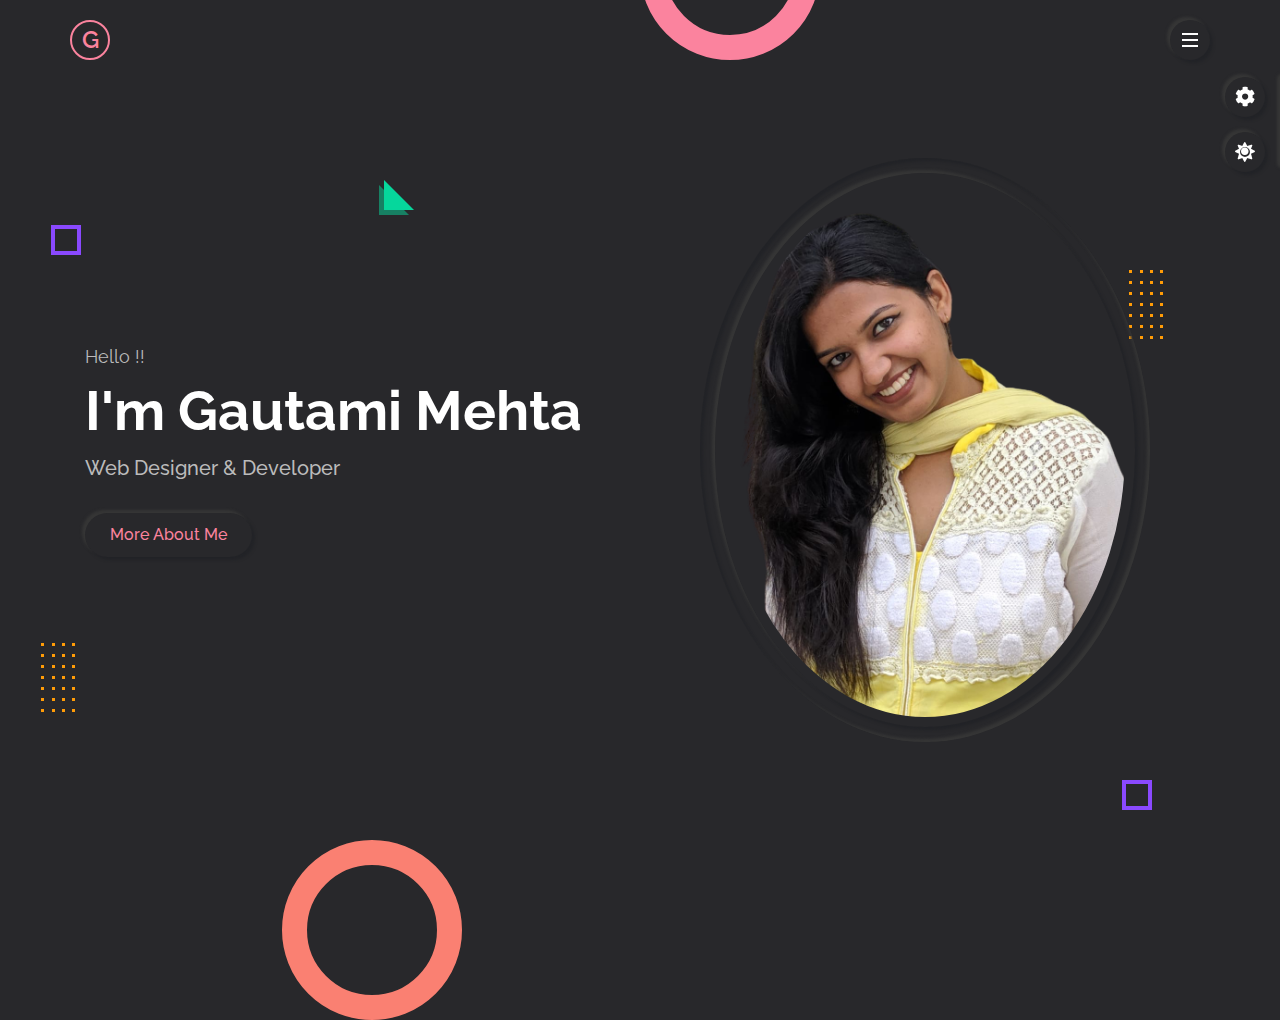
<file: index.html>
<!DOCTYPE html>
<html lang="zxx">

<head>
  <meta charset="utf-8">
  <title>Personal Portfolio Website</title>
  <meta name="viewport" content="width=device-width,initial-scale=1.0">
  <!-- font awesome -->
  <link rel="stylesheet" type="text/css" href="porfolio-master/css/font-awesome.css">
  <!-- main css -->
  <link rel="stylesheet" type="text/css" href="porfolio-master/style.css">
  <!-- response css -->
  <link rel="stylesheet" type="text/css" href="porfolio-master/responsive.css">
  <!-- style switcher for demo purpose -->
  <link rel="stylesheet" type="text/css" href="porfolio-master/css/skins/color-1.css"
  class="alternate-style" title="color-1" >
  <link rel="stylesheet" type="text/css" class="alternate-style" title="color-2"
  href="porfolio-master/css/skins/color-2.css" disabled >
  <link rel="stylesheet" type="text/css" class="alternate-style" title="color-3"
  href="porfolio-master/css/skins/color-3.css" disabled>
  <link rel="stylesheet" type="text/css" class="alternate-style" title="color-4"
  href="porfolio-master/css/skins/color-4.css" disabled>
  <link rel="stylesheet" type="text/css" class="alternate-style" title="color-5"
  href="porfolio-master/css/skins/color-5.css" disabled>
  <link rel="stylesheet" type="text/css" href="porfolio-master/css/style-switcher.css">

</head>

<body class="dark">

  <!--header starts -->
  <header class="header">
    <div class="container">
      <div class="row justify-content-between ">
        <div class="logo">
          <a href="index.html">G</a>
        </div>
        <div class="hamburger-btn outer-shadow hover-in-shadow">
          <span></span>
        </div>
      </div>
    </div>
  </header>
  <!-- header ends -->

  <!-- navigation starts -->
  <nav class="nav-menu">
    <div class="close-nav-menu outer-shadow hover-in-shadow">&times;</div>
    <div class="nav-menu-inner">
      <ul>
        <li><a href="#home" class="link-item inner-shadow active">home</a></li>
        <li><a href="#about" class="link-item outer-shadow hover-in-shadow">about</a></li>
        <!-- <li><a href="#experience" class="link-item outer-shadow hover-in-shadow">experience</a></li>
        <li><a href="#education" class="link-item outer-shadow hover-in-shadow">education</a></li> -->
        <li><a href="#portfolio" class="link-item outer-shadow hover-in-shadow">projects</a></li>
        <li><a href="#contact" class="link-item outer-shadow hover-in-shadow">contact</a></li>
      </ul>
    </div>

    <!-- copyright text starts -->
    <p class="copyright-text">&copy; Gautami Mehta</p>
    <div class="fade-out-effect">
    </div>
    <!-- copyright text ends-->

  </nav>
  <!-- navigation ends -->

  <!--******** home section starts *********-->
  <section class="home-section section active" id="home">
    <!-- effect wrap start -->
    <div class="effect-wrap">
      <div class="effect effect-1">
      </div>
      <div class="effect effect-2 effect-2a">
        <div></div>
        <div></div>
        <div></div>
        <div></div>
        <div></div>
        <div></div>
        <div></div>
        <div></div>
        <div></div>
        <div></div>
        <div></div>
        <div></div>
        <div></div>
        <div></div>
        <div></div>
        <div></div>
        <div></div>
        <div></div>
        <div></div>
        <div></div>
        <div></div>
        <div></div>
        <div></div>
        <div></div>
        <div></div>
        <div></div>
        <div></div>
        <div></div>
      </div>
       <div class="effect effect-3"></div>
      <div class="effect effect-4">
      </div>
      <div class="effect effect-5">
        <div></div>
        <div></div>
        <div></div>
        <div></div>
        <div></div>
        <div></div>
        <div></div>
        <div></div>
        <div></div>
        <div></div>
        <div></div>
        <div></div>
        <div></div>
        <div></div>
        <div></div>
        <div></div>
        <div></div>
        <div></div>
        <div></div>
        <div></div>
        <div></div>
        <div></div>
        <div></div>
        <div></div>
        <div></div>
        <div></div>
        <div></div>
        <div></div>
        <!-- <div></div><div></div><div></div><div></div><div></div>
      <div></div><div></div><div></div><div></div><div></div> -->
      </div>
      <div class="effect effect-6">
      </div>
      <div class="effect effect-7"></div>
    </div>
    <!-- effect wrap end -->
    <div class="container">
      <div class="row full-screen align-items-center">
        <div class="home-text">
          <p>Hello !!</p>
          <h2>I'm Gautami Mehta</h2>
          <h1>Web Designer & Developer</h1>
          <a href="#about" class="link-item btn-1 outer-shadow hover-in-shadow">More About Me</a>
        </div>
        <div class="home-img">
          <div class="img-box inner-shadow">
            <img src="porfolio-master/img/profile-pic.png" class="outer-shadow" alt="profile-pic">
          </div>
        </div>

      </div>
    </div>

  </section>
  <!-- home section ends -->

  <!-- ********about section starts************ -->
  <section class="about-section section" id="about">
    <div class="container">
      <div class="row">
        <div class="section-title">
          <h2 data-heading="main info">About Me</h2>
        </div>

      </div>

      <div class="row">
        <div class="about-img">

          <div class="img-box inner-shadow">
            <img src="porfolio-master/img/profile-pic.png" class="outer-shadow" alt="profile-pic">
          </div>
          <div class="social-links">
            <a href="https://www.linkedin.com/in/gautami-mehta-3145a6184" class="outer-shadow hover-in-shadow"><i class="fab fa-linkedin-in"></i></a>
            <a href="https://github.com/Gautamimehta" class="outer-shadow hover-in-shadow"><i class="fab fa-github"></i></a>
          </div>
        </div>

        <div class="about-info">
          <p><span>Hii I'm Gautami Mehta</span><br><br>
            I'm an undergraduate Fourth year student, pursuing Computer Science and Engineering at Vellore Institute of Technology.
            I am an enthusiastic and a hard-working personality highly interested in exploring new domains and technologies.
  I have keen interest in Front-end developer and website design. <br><br>I also like to try my hands on
  Public speaking, debates and discussions, event coordination and management </p>

          <a href="porfolio-master/cv1.pdf" class="link-item btn-1 outer-shadow hover-in-shadow">Download Resume</a>

        </div>
      </div>

      <!-- about tabs start -->
      <div class="row">
        <div class="about-tabs">
          <span class="tab-item outer-shadow active" data-target=".skills">skills</span>
          <span class="tab-item" data-target=".education">education</span>

          <span class="tab-item" data-target=".experience">experience</span>
        </div>
      </div>
      <!-- about tabs end -->

      <!-- skills tab start -->
      <div class="row">
        <div class="skills tab-content active">
          <div class="row">

            <div class="skill-item">
              <p>HTML</p>
            </div>
            <div class="skill-item">
              <p>CSS</p>
            </div>
            <div class="skill-item">
              <p>Bootstrap</p>
            </div>
            <div class="skill-item">
              <p>React JS</p>
            </div>
            <div class="skill-item">
              <p>Node JS</p>
            </div>
            <div class="skill-item">
              <p>DBMS</p>
            </div>
            <div class="skill-item">
              <p>SQL</p>
            </div>
            <div class="skill-item">
              <p>C++</p>
            </div>
            <div class="skill-item">
              <p>Python (Intermediate)</p>
            </div>
            <div class="skill-item">
              <p>Java (Basic)</p>
            </div>

          </div>
        </div>
      </div>
      <!-- skills tab end -->

      <!-- *********experience starts **********-->
      <section class="experience-section" id="experience">
        <div class="row">
          <div class="experience tab-content">
            <div class="row">
              <div class="timeline">
                <div class="row">

                  <!-- timeline starts -->
                  <div class="timeline-item">
                    <div class="timeline-item-inner outer-shadow">
                      <i class="fas fa-briefcase icon"></i>
                      <span>March,2021 - April,2021</span>
                      <h3>Front-end Developer</h3>
                      <h4>DAMCO, India</h4>
                      <p> I worked as an front-end web development intern.<br>
I gained hand-on skills like HTML, CSS, bootstrap and JS.</p>
                    </div>
                  </div>
                  <!-- timeline ends -->

                  <!-- timeline starts -->
                  <div class="timeline-item">
                    <div class="timeline-item-inner outer-shadow">
                      <i class="fas fa-briefcase icon"></i>
                      <span>May,2020 - Feburary,2021</span>
                      <h3>Documentation and Editorial Head</h3>
                      <h4>SIAM, VIT Vellore</h4>
                      <p>Reviewed organizational documents for accuracy purpose. <br>Lead a team of enthusiastic English linguistics.
</p>
                    </div>
                  </div>
                  <!-- timeline ends -->

                </div>
              </div>
            </div>
          </div>
        </div>
      </section>
      <!-- experience ends-->

      <!-- *********education starts ***********-->
      <section class="education-section" id="education">
        <div class="row">
          <div class="education tab-content">
          <div class=" row">
            <div class="timeline">
              <div class="row">

                <!-- timeline starts -->
                <div class="timeline-item">
                  <div class="timeline-item-inner outer-shadow">
                    <i class="fas fa-graduation-cap icon"></i>
                    <span>2018 - 2022</span>
                    <h3>Graduation</h3>
                    <h4>Vellore Institute of Technology</h4>
                    <p>Computer Science Engineering</p>
                    <p class="marks">8.89 CGPA</p>
                  </div>
                </div>
                <!-- timeline ends -->

                <!-- timeline starts -->
                <div class="timeline-item">
                  <div class="timeline-item-inner outer-shadow">
                    <i class="fas fa-graduation-cap icon"></i>
                    <span>2016 - 2018</span>
                    <h3>Higher Secondary Education</h3>
                    <h4>DAV Sr. Sec. School</h4>
                    <p>Physics - Chemistry - Mathematics</p>
                    <p class="marks-2">92%</p>
                  </div>
                </div>
                <!-- timeline ends -->

                <!-- timeline starts -->
                <div class="timeline-item">
                  <div class="timeline-item-inner outer-shadow">
                    <i class="fas fa-graduation-cap icon"></i>
                    <span>2003 - 2016</span>
                    <h3>Seconday Education</h3>
                    <h4>Sacred Heart sr. Sec. School</h4>
                    <p>Secondary School Certificate</p>
                    <p class="marks">10 CGPA</p>
                  </div>
                </div>
                <!-- timeline ends -->

              </div>
            </div>
          </div>
        </div>
      </div>
      </section>

    <!-- education ends -->

  </section>
  <!-- about section ends -->


  <!-- *******Portfolio section begins **********-->
  <section class="portfolio-section section" id="portfolio">
    <div class="container">
      <div class="row">
        <div class="section-title">
          <h2 data-heading="portfolio">My Projects</h2>
        </div>
      </div>
      <!-- portfolio filter start -->
      <div class="row">
        <div class="portfolio-filter">
          <!-- timeline starts -->
          <div class="timeline-item projectsclass">
            <div class="timeline-item-inner outer-shadow projects">
              <a href="https://github.com/Gautamimehta/Virtual-Mouse" class="gitlink outer-shadow hover-in-shadow"><i class="fab fa-github"></i></a>
              <h3 class="projectName">Virtual Mouse using Colour Segmentation</h3>
              <span class="pName">(11/2019 - 04/2020)</span>
              <h4 class="pName">
                <ul>
                  <br>
                  <li>The aim was to move the mouse cursor on the screen without using
                    hardware through finger movements i.e. the process of gesture
                    recognition. In this project, we presented a novel approach where
                    cursor movement is controlled using a real-time camera.</li><br>
                  <li>
                    <p class="imp">✔ Object Detection, Image Processing, Colour recognition, Human and
                      Computer Interaction</p>
                  </li>
                </ul>
              </h4>
            </div>
          </div>
          <!-- timeline ends -->
          <!-- timeline starts -->
          <div class="timeline-item projectsclass">
            <div class="timeline-item-inner outer-shadow projects">
              <a href="https://github.com/Gautamimehta/Analysis-of-Singapore-Stations-Networks" class="gitlink outer-shadow hover-in-shadow"><i class="fab fa-github"></i></a>
              <h3 class="projectName">Analysis of Singapore Metro Stations Networks</h3>
              <span class="pName">(01/2021 - 05/2021)</span>
              <h4 class="pName">
                <ul>
                  <br>
                  <li>In this project we used network analysis to find the most important stations in the metro networks</li><br>
                  <li>We generated the different graph attributes like degree centrality, Betweenness centrality, closeness centrality to identify the tightly
                    interlinked groups with in a network</li><br>
                  <li>
                    <p class="imp">✔ R programming, Social and Information network and Centrality
                      Measures.
                    </p>
                  </li>
                </ul>
              </h4>
            </div>
          </div>
          <!-- timeline ends -->
          <!-- timeline starts -->
          <div class="projectsclass">

            <div class="timeline-item ">
              <div class="timeline-item-inner outer-shadow projects">
                <a href="https://github.com/Gautamimehta/Online-Vehicle-Management-System" class="gitlink outer-shadow hover-in-shadow"><i class="fab fa-github"></i></a>
                <h3 class="projectName">Online Vehicle Management System</h3>
                <span class="pName">(07/2019 - 10/2019)</span>
                <h4 class="pName">
                  <ul>
                    <br>
                    <li>The project creates a webpage where the users can login and starting
                      point and the destination place. The webpage displays the shortest
                      path and the total distance</li><br>
                    <li>Kept a count of all the vehicles that can be used per day by each
                      individual.</li><br>
                    <li>
                      <p class="imp">✔ Sorting techniques and Algorithms, Dijkstra's algorithm, Bellman-Ford
                        algorithm, Floyd Warshall’s algorithm.</p>
                    </li>
                  </ul>
                </h4>
              </div>
            </div>

          </div>
          <!-- timeline ends -->
          <!-- timeline starts -->
          <div class="projectsclass">

            <div class="timeline-item ">
              <div class="timeline-item-inner outer-shadow projects">
                <a href="https://github.com/Gautamimehta/Hotel-Management-System" class="gitlink outer-shadow hover-in-shadow"><i class="fab fa-github"></i></a>
                <h3 class="projectName">Hotel Booking and Management System</h3>
                <span class="pName">(07/2020 - 10/2020)</span>
                <h4 class="pName">
                  <ul>
                    <br>
                    <li>Way to show how the Data/information in the hotels is managed. It also manages the data base of the employees.</li><br>
                    <br>
                    <li>
                      <p class="imp">✔ HTML, CSS, Bootstrap, PHP and SQL</p>
                    </li>
                  </ul>
                </h4>
              </div>
            </div>

          </div>
          <!-- timeline ends -->
        </div>
      </div>
      <!-- portfolio filter end -->
    </div>
  </section>
  <!-- Portfolio section ends -->


  <!-- *******contact section starts******* -->
  <section class="contact-section section" id="contact">
    <div class="container">
      <div class="row">
        <div class="section-title">
          <h2 data-heading="contact">Get In Touch</h2>
        </div>
      </div>
      <div class="row">
        <!-- contact item starts -->
        <div class="contact-item">
          <div class="contact-item-inner outer-shadow">
            <i class="fas fa-phone"></i>
            <span>Phone</span>
            <p>788 875 2914</p>
          </div>
        </div>
        <!-- contact item ends -->

        <!-- contact item starts -->
        <div class="contact-item">
          <div class="contact-item-inner outer-shadow">
            <i class="fas fa-envelope"></i>
            <span>Email</span>
            <p>gautamimehta17@gmail.com</p>
          </div>
        </div>
        <!-- contact item ends -->

        <!-- contact item starts -->
        <div class="contact-item">
          <div class="contact-item-inner outer-shadow">
            <i class="fas fa-map-marker-alt"></i>
            <span>Address</span>
            <p> # 1424 sector 23-B </p>
            <p>Chandigarh-160023</p>
            <p> India</p>
          </div>
        </div>
        <!-- contact item ends -->
      </div>
      <div class="row">
        <div class="contact-form">
          <form class="" action="index.html" method="post">
            <div class="row">
              <div class="w-50">
                <div class="input-group outer-shadow hover-in-shadow">
                  <input type="text" placeholder="Name" class="input-control">
                </div>
                <div class="input-group outer-shadow hover-in-shadow">
                  <input type="text" placeholder="Email" class="input-control">
                </div>
                <div class="input-group outer-shadow hover-in-shadow">
                  <input type="text" placeholder="Subject" class="input-control">
                </div>
              </div>
              <div class="w-50">
                <div class="input-group outer-shadow hover-in-shadow">
                  <textarea class="input-control" placeholder="Message"></textarea>
                </div>
              </div>
            </div>
            <div class="row">
              <div class="submit-btn">
                <button type="submit" class="btn-1 outer-shadow hover-in-shadow">
                  Send Messsage</button>
              </div>
            </div>
          </form>

        </div>
      </div>
    </div>

  </section>
  <!-- ********contact section ends***** -->

<!-- ***************style switch starts ***********-->
<div class="style-switcher outer-shadow">
  <div class="style-switcher-toggler s-icon outer-shadow hover-in-shadow">
    <i class="fas fa-cog fa-spin"></i>
  </div>
  <div class="day-night s-icon outer-shadow hover-in-shadow">
    <i class="fas "></i>
  </div>
  <h4>Theme Colors</h4>
  <div class="colors">
    <span class="color-1" onclick="setActiviteStyle('color-1')"></span>
    <span class="color-2" onclick="setActiviteStyle('color-2')"></span>
    <span class="color-3" onclick="setActiviteStyle('color-3')"></span>
    <span class="color-4" onclick="setActiviteStyle('color-4')"></span>
    <span class="color-5" onclick="setActiviteStyle('color-5')"></span>
  </div>
</div>
<!-- style switch ends -->




  <!-- main js -->
  <script src="porfolio-master/js/main.js"></script>
  <!-- style switcher js -->
  <script src="porfolio-master/js/style-switcher.js"></script>
</body>

</html>
</file>
<file: porfolio-master/style.css>
/* fonts */
@import url('https://fonts.googleapis.com/css2?family=Raleway:ital,wght@0,400;0,500;0,700;1,600&display=swap');

/* global style */
/* custom css variables */

:root {
  --bg-black-900: #000000;
  --bg-black-100: #dddddd;
  --bg-black-50: #eff0f4;
  --bg-opacity: rgba(255,255,255,0.5);
  --text-black-900: #000000;
  --text-black-700: #555555;
  --text-black-600: #666666;
  --text-black-300: #bbbbbb;
  --outer-shadow: 3px 3px 3px #d0d0d0, -3px -3px 3px #f8f8f8;
  --outer-shadow-0: 0 0 0 #d0d0d0, 0 0 0 #f8f8f8;
  --inner-shadow: inset 3px 3px 3px #d0d0d0, inset -3px -3px 3px #f8f8f8;
  --inner-shadow-0: inset 0 0 0 #d0d0d0, inset 0 0 0 #f8f8f8;
}
/* override custom css variables for dark */
body.dark{
  --bg-black-900: #ffffff;
  --bg-black-100: #353535;
  --bg-black-50: #28282B;
  --bg-opacity: rgba(43,44,47,0.5);
  --text-black-900: #ffffff;
  --text-black-700: #ffffff;
  --text-black-600: #bbbbbb;
  --outer-shadow: 3px 3px 3px #222327, -3px -3px 3px #363636;
  --outer-shadow-0: 0 0 0 #222327, 0 0 0 #363636;
  --inner-shadow: inset 3px 3px 3px #222327, inset -3px -3px 3px #363636;
  --inner-shadow-0: inset 0 0 0 #222327, inset 0 0 0 #363636;
}
body {
  font-size: 16px;
  line-height: 1.5;
  overflow-x: hidden;
  background-color: var(--bg-black-50);
}

*:not(i) {
  font-family: 'Raleway', sans-serif;
  font-weight: 400;
}

* {
  margin: 0px;
  padding: 0px;
  box-sizing: border-box;
  outline: none;
}

:before, :after {
  box-sizing: border-box;
}

a {
  text-decoration: none;
}

ul {
  list-style: none;
  margin: 0;
  padding: 0;
}

img {
  vertical-align: middle;
  max-width: 100%;
}

.container {
  max-width: 1140px;
  margin: auto;
}

.row {
  display: flex;
  flex-wrap: wrap;
}

.justify-content-between {
  justify-content: space-between;
}

.outer-shadow {
  box-shadow: var(--outer-shadow);
}

.inner-shadow {
  box-shadow: var(--inner-shadow);
}

.hover-in-shadow {
  position: relative;
  z-index: 1;
}

.hover-in-shadow:hover {
  box-shadow: var(--outer-shadow-0);
}

.hover-in-shadow:after {
  content: '';
  position: absolute;
  left: 0;
  top: 0;
  width: 100%;
  height: 100%;
  transition: all 0.3s ease;
  z-index: -1;
}

.hover-in-shadow:hover:after {
  box-shadow: var(--inner-shadow);
}

.align-items-center {
  align-items: center;
}

.btn-1 {
  padding: 10px 25px;
  font-size: 16px;
  font-weight: 500;
  color: var(--skin-color);
  background-color: transparent;
  line-height: 1.5;
  cursor: pointer;
  border-radius: 30px;
  transition: all 0.3s ease;
  display: inline-block;
  border: none;
}

.btn-1:after {
  border-radius: 30px;
}

.effect-wrap .effect {
  position: absolute;
  z-index: -1;
}

.effect-1 {
  width: 30px;
  height: 30px;
  border: 4px solid #8a49ff;
  right: 10%;
  bottom: 10%;
  animation: spin 10s linear infinite;
}

.effect-2 {
  left: 3%;
  bottom: 20%;
  width: 40px;
  display: flex;
  flex-wrap: wrap;
  justify-content: space-between;
  animation: topBounce 3s ease-in-out infinite;
}

.effect-2 div {
  width: 3px;
  height: 3px;
  background-color: #ff9c07;
  margin: 0 3px 8px;
}

.effect-3 {
  width: 180px;
  height: 180px;
  border: 25px solid var(--skin-color);
  border-radius: 50%;
  left: 50%;
  top: -120px;
  animation: leftBounce 3s ease-in-out infinite;
}

.effect-4 {
  border-top: 30px solid transparent;
  border-left: 30px solid #06d79c;
  left: 30%;
  top: 20%;
  animation: spin 15s linear infinite;
}

.effect-4:before {
  content: '';
  border-top: 30px solid transparent;
  border-left: 30px solid #06d79c;
  position: absolute;
  opacity: 0.5;
  left: -35px;
  top: -25px;
}

.effect-5 {
  height: 50px;
  right: 10%;
  top: 30%;
  left: 88%;
  bottom: 20%;
  width: 40px;
  display: flex;
  flex-wrap: wrap;
  justify-content: space-between;
  animation: topBounce 3s ease-in-out infinite;
  /* height: 50px;
  width: 50px;
  right: 10%;
  top: 30%;
  display: flex;
  justify-content: space-between;
  border-radius: 50%;
  overflow: hidden;
  animation: spin 50s linear infinite; */
}

.effect-5 div {
  width: 3px;
  height: 3px;
  background-color: #ff9c07;
  margin: 0 3px 8px;
}

/* .effect-5 div{
  width: 1px;
  background-color: #4dd0e1;
  height: 100%;
} */
.effect-6 {
  width: 30px;
  height: 30px;
  border: 4px solid #8a49ff;
  left: 4%;
  top: 25%;
  animation: spin 10s linear infinite;
}
.effect-7 {
  width: 180px;
  height: 180px;
  border: 25px solid #fa8072 ;
  border-radius: 50%;
  left: 22%;
  bottom: -120px;
  animation: rightBounce 3s ease-in-out infinite;
}

@keyframes spin {
  0% {
    transform: rotate(0deg);
  }

  100% {
    transform: rotate(360deg);
  }
}

@keyframes topBounce {
  0%, 100% {
    transform: translateY(0);
  }

  50% {
    transform: translateY(25px);
  }
}

@keyframes leftBounce {
  0%, 100% {
    transform: translateX(0);
  }

  50% {
    transform: translateX(25px);
  }
}
@keyframes rightBounce {
  0%, 100% {
    transform: translateX(0);
  }

  50% {
    transform: translateX(-25px);
  }
}

@keyframes fadeInTop {
  0% {
    opacity: 0;
    transform: translateY(-25px);
  }

  100% {
    opacity: 1;
    transform: translateY(0px);
  }
}

.section-title {
  padding: 0 15px;
  flex: 0 0 100%;
  max-width: 100%;
  text-align: center;
  margin-bottom: 60px;
}

.section-title h2 {
  display: inline-block;
  font-size: 30px;
  font-weight: 700;
  color: var(--text-block-900);
  text-transform: uppercase;
  margin: 0
}

.section-title h2:before {
  content: attr(data-heading);
  display: block;
  font-size: 16px;
  font-weight: 600;
  color: var(--skin-color);
}
hide{
  display: none;
}
.section.hide {
  display: none;
}

/* header */
.header {
  padding: 20px 15px;
  position: absolute;
  width: 100%;
  top: 0;
  left: 0;
  z-index: 99;
}

.header .logo a {
  display: inline-block;
  text-align: center;
  line-height: 36px;
  height: 40px;
  width: 40px;
  font-size: 24px;
  color: var(--skin-color);
  border-radius: 50%;
  border: 2px solid var(--skin-color);
  font-weight: 600;
  text-transform: uppercase;
}

.header .hamburger-btn {
  height: 40px;
  width: 40px;
  display: flex;
  align-items: center;
  cursor: pointer;
  border-radius: 50%;
  justify-content: center;
  transition: all 0.3s ease;
}

.header .hamburger-btn:after {
  border-radius: 50%;
}

.header .hamburger-btn span {
  display: block;
  height: 2px;
  width: 16px;
  background-color: var(--bg-black-900);
  position: relative;
}

.header .hamburger-btn span:before,
.header .hamburger-btn span:after {
  content: '';
  position: absolute;
  left: 0;
  width: 100%;
  height: 100%;
  background-color: var(--bg-black-900);
}

.header .hamburger-btn span:before {
  top: -6px;
}

.header .hamburger-btn span:after {
  top: 6px;
}

/*  navigation */
.nav-menu {
  position: fixed;
  background-color: var(--bg-black-50);
  padding: 0 15px;
  left: 0;
  top: 0;
  width: 100%;
  height: 100%;
  z-index: -1;
  opacity: 0;
  visibility: hidden;
  overflow-y: auto;
}

.fade-out-effect {
  position: fixed;
  left: 0;
  top: 0;
  width: 100%;
  height: 100%;
  background-color: var(--bg-black-50);
  z-index: -1;
  visibility: hidden;
}

.fade-out-effect.active {
  visibility: visible;
  z-index: 1000;
  animation: all 0.3s ease-out;
}

@keyframes ease-out {
  0% {
    opacity: 1;
  }

  100% {
    opacity: 0;
  }
}

.nav-menu.open {
  visibility: visible;
  opacity: 1;
  z-index: 999;
  transition: all 0.3s ease-in;
}

.nav-menu .close-nav-menu {
  height: 40px;
  width: 40px;
  display: block;
  font-size: 35px;
  line-height: 35px;
  border-radius: 50%;
  position: absolute;
  right: 15%;
  top: 15%;
  cursor: pointer;
  text-align: center;
  color: var(--text-black-600);
  transition: all 0.3s ease;
}

.nav-menu .close-nav-menu:after {
  border-radius: 50%;
}

.nav-menu-inner {
  min-height: 100vh;
  display: flex;
  align-items: center;
  justify-content: center;
}

.nav-menu ul {
  padding: 15px;
}

.nav-menu ul li {
  display: block;
  margin-bottom: 20px;
  text-align: center;
}

.nav-menu ul li:last-child {
  margin-bottom: 0;
}

.nav-menu ul li a {
  display: inline-block;
  font-size: 28px;
  font-weight: 600px;
  color: var(--text-black-600);
  padding: 5px 30px;
  text-transform: capitalize;
  border-radius: 30px;
  transition: all 0.3s ease;
}

.nav-menu ul li a.active {
  color: var(--skin-color);
}

.nav-menu ul li a:after {
  border-radius: 30px;
}

.nav-menu .copyright-text {
  position: absolute;
  left: 39%;
  top: 95%;
  font-size: 15px;
  color: var(--text-black-600);
  transform: translateX(100px);
}

/* home section */
.home-section {
  position: relative;
}

.home-section .full-screen {
  padding: 50px 0;
  min-height: 100vh;
}

.home-section .home-text,
.home-section .home-img {
  flex: 0 0 50%;
  max-width: 50%;
  padding: 0 15px;
}

.home-section .home-text p {
  color: var(--text-black-300);
  font-size: 18px;
  text-transform: capitalize;
  margin: 0;
}

.home-section .home-text h2 {
  font-size: 55px;
  font-weight: 700;
  color: var(--text-black-900);
  margin: 0;
}

.home-section .home-text h1 {
  font-size: 20px;
  font-weight: 500;
  color: var(--text-black-600);
  text-transform: capitalize;
  margin: 0;
}

.home-section .home-text .btn-1 {
  margin-top: 30px;
}

.home-section .home-img .img-box {
  max-width: 450px;
  display: block;
  margin: auto;
  border-radius: 50%;
  padding: 15px;
}

.home-section .home-img .img-box img {
  width: 100%;
  border-radius: 50%;
  border: 10px solid transparent;
}

/* about section*/
.about-section {
  padding: 80px 0 80px;
  min-height: 100vh;
}

.about-section .about-img {
  flex: 0 0 40%;
  max-width: 40%;
  padding: 0 15px;
}

.about-section .about-img .img-box {
  padding: 15px;
  border-radius: 5px;
}

.about-section .about-img .img-box img {
  width: 100%;
  border: 10px solid transparent;
  border-radius: 5px;
}

.about-section .about-img .social-links {
  margin-top: 20px;
  text-align: center;
}

.about-section .about-img .social-links a {
  display: inline-block;
  height: 40px;
  width: 40px;
  font-size: 18px;
  text-align: center;
  color: var(--text-black-600);
  margin: 0 7px;
  border-radius: 50%;
  transition: all 0.3s ease;
}

.about-section .about-img .social-links a i {
  line-height: 40px;
}

.about-section .about-img .social-links a:after {
  border-radius: 50%;
}

.about-section .about-img .social-links a:hover {
  color: var(--skin-color);
}

.about-section .about-info {
  flex: 0 0 60%;
  max-width: 60%;
  padding: 0 15px;
}

.about-section .about-info p {
  font-size: 20px;
  line-height: 26px;
  margin-bottom: 15px;
  color: var(--text-black-600);
  justify-content: center;
}

.about-section .about-info span {
  font-weight: 600;
  font-size: 24px;
}

.about-section .about-info .btn-1 {
  margin: 30px 20px 0 0;
}

.about-section .about-tabs {
  padding: 60px 15px 50px;
  flex: 0 0 100%;
  max-width: 100%;
  text-align: center;
}

.about-section .about-tabs .tab-item {
  display: inline-block;
  margin: 0 5px 10px;
  cursor: pointer;
  padding: 5px 10px;
  border-radius: 30px;
  transform: all 0.3s ease;
  font-size: 16px;
  color: var(--text-black-600);
  font-weight: 500;
  text-transform: capitalize;
}


.about-section .about-tabs .tab-item:hover:not(.active) {
  opacity: 0.6;
}

.about-section .about-tabs .tab-item.active {
  color: var(--skin-color);
}

.about-section .tab-content {
  flex: 0 0 100%;
  max-width: 100%;
  text-align: center;
  display: none;
}

.about-section .tab-content.active {
  display: block;
  animation: fadeInTop 0.5s ease;
}

.about-section .skills .skill-item {
  flex: 0 0 20%;
  max-width: 20%;
  text-align: center;
  padding: 0 15px;
  margin: 0 0 25px;
  border-radius: 3%;
  transform: all 0.3s ease;
  font-size: 16px;
  color: var(--text-black-700);
  font-size: 16px;
  font-weight: 500;
  text-transform: capitalize;
}

.about-section .experience {
  padding-bottom: 80px;
}

.about-section .education {
  padding-bottom: 80px;
}

.about-section .timeline {
  flex: 0 0 100%;
  max-width: 100%;
  position: relative;
  color: var(--skin-color);
}

.about-section .timeline:before {
  content: '';
  width: 1px;
  height: 100%;
  left: 50%;
  top: 0;
  background-color: var(--bg-black-100);
  position: absolute;
}

.about-section .timeline .timeline-item {
  flex: 0 0 100%;
  max-width: 100%;
  padding: 0 15px;
}

.about-section .timeline .timeline-item:nth-child(odd) {
  padding-right: calc(50% + 50px);
  text-align: right;
}

.about-section .timeline .timeline-item:nth-child(even) {
  padding-left: calc(50% + 50px);
  text-align: left;
}

.about-section .timeline .timeline-item-inner {
  padding: 30px;
  border-radius: 5px;
  position: relative;
}

.about-section .timeline .timeline-item-inner:before {
  content: '';
  width: 30px;
  height: 1px;
  top: 37px;
  background-color: var(--bg-black-100);
  position: absolute;
  z-index: -1;
}

.about-section .timeline .timeline-item:nth-child(odd) .timeline-item-inner:before {
  right: -30px;
}

.about-section .timeline .timeline-item:nth-child(even) .timeline-item-inner:before {
  left: -30px;
}

.about-section .timeline .timeline-item-inner .icon {
  height: 40px;
  width: 40px;
  background-color: var(--bg-black-50);
  border: 1px solid var(--bg-black-100);
  border-radius: 50%;
  font-size: 16px;
  color: var(--skin-color);
  text-align: center;
  line-height: 40px;
  position: absolute;
  top: 18px;
}

.about-section .timeline .timeline-item:nth-child(odd) .icon {
  right: -70px;
}

.about-section .timeline .timeline-item:nth-child(even) .icon {
  left: -70px;
}

.about-section .timeline .timeline-item-inner span {
  font-weight: 500;
  color: var(--skin-color);
  display: block;
  margin: 0 0 10px;
  text-transform: capitalize;
}

.about-section .timeline .timeline-item-inner h3 {
  font-size: 20px;
  color: var(--text-black-700);
  font-weight: 600;
  margin: 0 0 5px;
  text-transform: capitalize;
}

.about-section .timeline .timeline-item-inner h4 {
  font-size: 14px;
  color: var(--text-black-600);
  font-style: italic;
  margin: 0;
}

.about-section .timeline .timeline-item-inner .p {
  font-size: 16px;
  color: var(--text-black-600);
  line-height: 26px;
  margin: 15px 0 0;
}

.marks:nth-child(even) {
  margin: -25px 365px 0 0;
  font-style: italic;
  font-family: sans-serif;
  color: var(--text-black-600);
}

.marks-2 {
  background-color: red;
  margin: -25px 405px 0;
  font-style: italic;
  font-family: monospace;
  color: var(--text-black-600);
}

/* portfolio projects */
.about-section .portfolio {
  padding: 80px 0 8px;
  min-height: 100vh;
  align-items: center;
}

.projects {
  padding: 20px 20px 20px 20px;
}

.imp {
  font-weight: 500;
}
.pName{
  color:var(--bg-black-900);
}
.projectName {
  font-weight: 600;
  margin-top: -30px;
  color: var(--skin-color);
  /* color: var(--bg-black-900); */
}

.gitlink {
  margin-left: 1000px;
  margin-top: -100px;
  margin-bottom: -100px;
  size: 40px;
  display: inline-block;
  height: 40px;
  width: 40px;
  font-size: 18px;
  text-align: center;
  color: var(--text-black-600);
  border-radius: 50%;
  transition: all 0.3s ease;
  padding-top: 7px;
}

.gitlink:after {
  border-radius: 50%;
}

.gitlink:hover {
  color: var(--skin-color);
}

.projectsclass {
  margin-bottom: 70px;
}

/* portfolio popup starts*/
.portfolio-popup {
  background-color: var(--bg-black-50);
  position: fixed;
  left: 0;
  top: 0;
  width: 100%;
  height: 100%;
  z-index: 1000;
  overflow-y: auto;
}

.portfolio-popup .pp-img {
  width: auto;
  max-width: 100%;
  height: auto;
  padding: 10px;
  border-radius: 5px;
}

.portfolio-popup .pp-main {
  min-height: 100vh;
  max-width: 1350px;
  width: 85%;
  margin: auto;
  display: flex;
  align-items: center;
  justify-content: center;
}

.portfolio-popup .pp-main-inner {
  background-color: gray;
  padding: 70px 0 50px;
}

/* portfolio popup ends*/
/* contact section start */
.contact-section{
  padding: 80px 0 80px;
  min-height: 100vh;
}

.contact-section .contact-item {
  flex: 0 0 33.33%;
  max-width: 33.33%;
  padding: 15px;
  display: flex;
}

.contact-section .contact-item-inner {
  padding: 30px 15px;
  text-align: center;
  border-radius: 5px;
  width: 100%;
}

.contact-section .contact-item-inner i {
  font-size: 25px;
  color: var(--skin-color);
}

.contact-section .contact-item-inner span {
  display: block;
  font-size: 16px;
  font-weight: 600;
  color: var(--text-black-700);
  margin: 15px 0 10px;
  text-transform: capitalize;
}

.contact-section .contact-item-inner p {
  font-size: 16px;
  color: var(--text-black-600);
  line-height: 26px;
  margin: 0;
  word-break: break-word;
}

.contact-section .contact-form {
  flex: 0 0 100%;
  max-width: 100%;
  margin-top: 50px;
}

.contact-section .w-50 {
  padding: 0 15px;
  flex: 0 0 50%;
  max-width: 50%;
}

.contact-section .input-group {
  margin: 0 0 25px;
  transition: all 0.3s ease;
  border-radius: 30px;
}

.contact-section .input-group:after {
  border-radius: 30px;
}

.contact-section .input-group .input-control {
  height: 45px;
  display: block;
  width: 100%;
  border-radius: 30px;
  border: none;
  background-color: transparent;
  font-size: 16px;
  padding: 0 15px;
  color: var(--text-black-700);
}

.contact-section .input-group textarea.input-control {
  height: 184px;
  padding-top: 15px;
  resize: none;
}

.contact-section .submit-btn {
  flex: 0 0 100%;
  max-width: 100%;
  text-align: right;
  padding: 0 15px;
}
.portfolio-filter{
  font-size:25px;
}


/* contact section ends */
</file>
<file: porfolio-master/responsive.css>
@media(max-width:991px){
  .portfolio-filter{
    font-size: 15px;
    width:545px;
    padding-left: 10px;
    padding-right: 10px;
  }
}

@media(max-width:767px){
  .home-section .home-text,
  .home-section .home-img{
    flex: 0 0 100%;
    max-width: 100%;
  }
  .home-section .home-text{
    order:2;
  }
  .home-section .home-text{
    text-align: center;
  }
  .home-section .full-screen{
    padding: 100px 0;
  }
  .home-section .home-img .img-box{
    margin-bottom: 40px;
    max-width: 350px;
  }
  .effect-1{
    top: 50%;
  }
  .effect-2 .effect-2a{
    top: -200%;
  }
  .effect-3{
    margin-left: -60px;
  }
  .effect-4{
    left:10%;
    top:13%;
  }
  .effect-5{
    right:100%;
  }
  .effect-7{
    bottom:-9%;
  }
  .portfolio-filter{
    font-size: 15px;
    width:745px;
    padding-left: 10px;
    padding-right: 10px;
  }
}
@media(max-width:574px){
  .portfolio-filter{
    font-size: 15px;
    width:545px;
    padding-left: 10px;
    padding-right: 10px;
  }
}
</file>
<file: porfolio-master/css/skins/color-1.css>
:root{
	--skin-color:#fb839e;
}
</file>
<file: porfolio-master/css/skins/color-2.css>
:root{
	--skin-color:#ec9412;
}
</file>
<file: porfolio-master/css/skins/color-3.css>
:root{
	--skin-color:#1fc586;
}
</file>
<file: porfolio-master/css/skins/color-4.css>
:root{
	--skin-color:#2eb1ed;
}
</file>
<file: porfolio-master/css/skins/color-5.css>
:root{
	--skin-color:#cc3a3b;
}
</file>
<file: porfolio-master/css/style-switcher.css>
.style-switcher{
  position: fixed;
  right: 0;
  top: 77px;
  padding:15px;
  width: 200px;
  z-index: 101;
  border-radius: 5px;
  transition: all 0.3s ease;
  transform: translate(100%);
}
.style-switcher.open{
  transform: translateX(-15px);
}
.style-switcher .s-icon{
  position: absolute;
  height: 40px;
  width: 40px;
  text-align: center;
  font-size: 20px;
  color: var(--text-black-900);
  right:100%;
  margin-right:15px;
  cursor:pointer;
  transition: all 0.3s ease;
  border-radius: 50%;
}
.style-switcher .s-icon i{
  line-height: 40px;
}
.style-switcher .s-icon:after{
  border-radius: 50%;
}
.style-switcher .style-switcher-toggler{
  top:0;
}
.style-switcher .day-night{
  top:55px;
}
.style-switcher h4{
  margin: 0 0 10px;
  color: var(--text-black-700);
  font-style: 16px;
  font-weight: 600;
  text-transform: capitalize;
}
.style-switcher .colors{
  display: flex;
  flex-wrap: wrap;
  justify-content: space-between;
}
.style-switcher .colors span{
  display: inline-block;
  height: 30px;
  width: 30px;
  border-radius: 50%;
  cursor: pointer;
}
.style-switcher .color-1{
  background-color: #fb839e;
}
.style-switcher .color-2{
  background-color: #ec9412;
}
.style-switcher .color-3{
  background-color: #1fc586;
}
.style-switcher .color-4{
  background-color: #2eb1ed;
}
.style-switcher .color-5{
  background-color: #cc3a3b;
}
</file>
